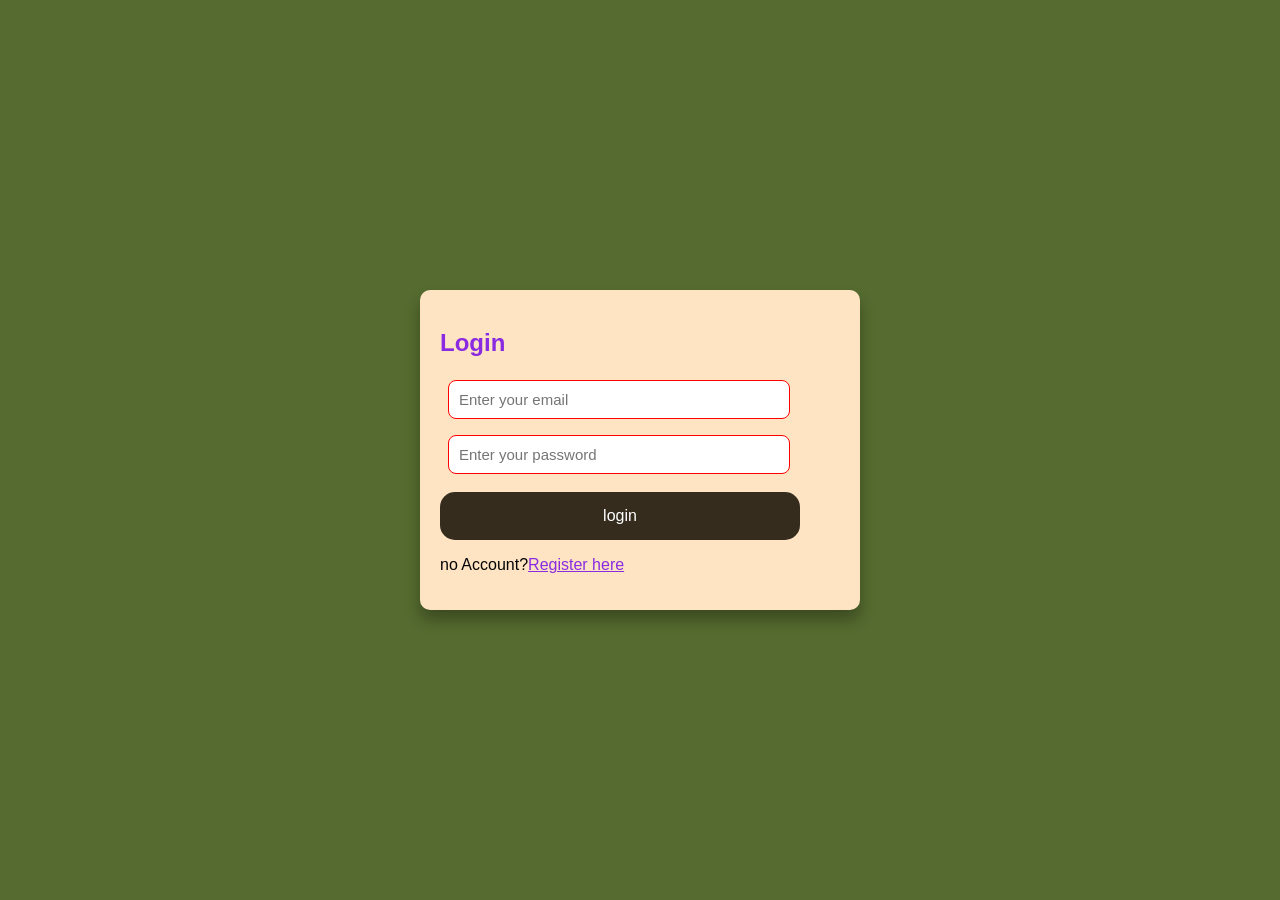
<file: index.html>
<!DOCTYPE html>
<html lang="en">
<head>
    <meta charset="UTF-8">
    <meta name="viewport" content="width=device-width, initial-scale=1.0">
    <title>Login-System</title>
    <link rel="stylesheet" href="style.css">
</head>
<body>
    <div class="container">
        <h2>Login</h2>
        <input type="email" id="email" placeholder="Enter your email">
        <input type="password" id="password" placeholder="Enter your password">
        <button onclick="login()">login</button>
        <p>no Account?<a href="register.hhtml">Register here</a></p>
        <div id="msg"></div>
    </div>
    <script src="script.js"></script>
</body>
</html>
</file>
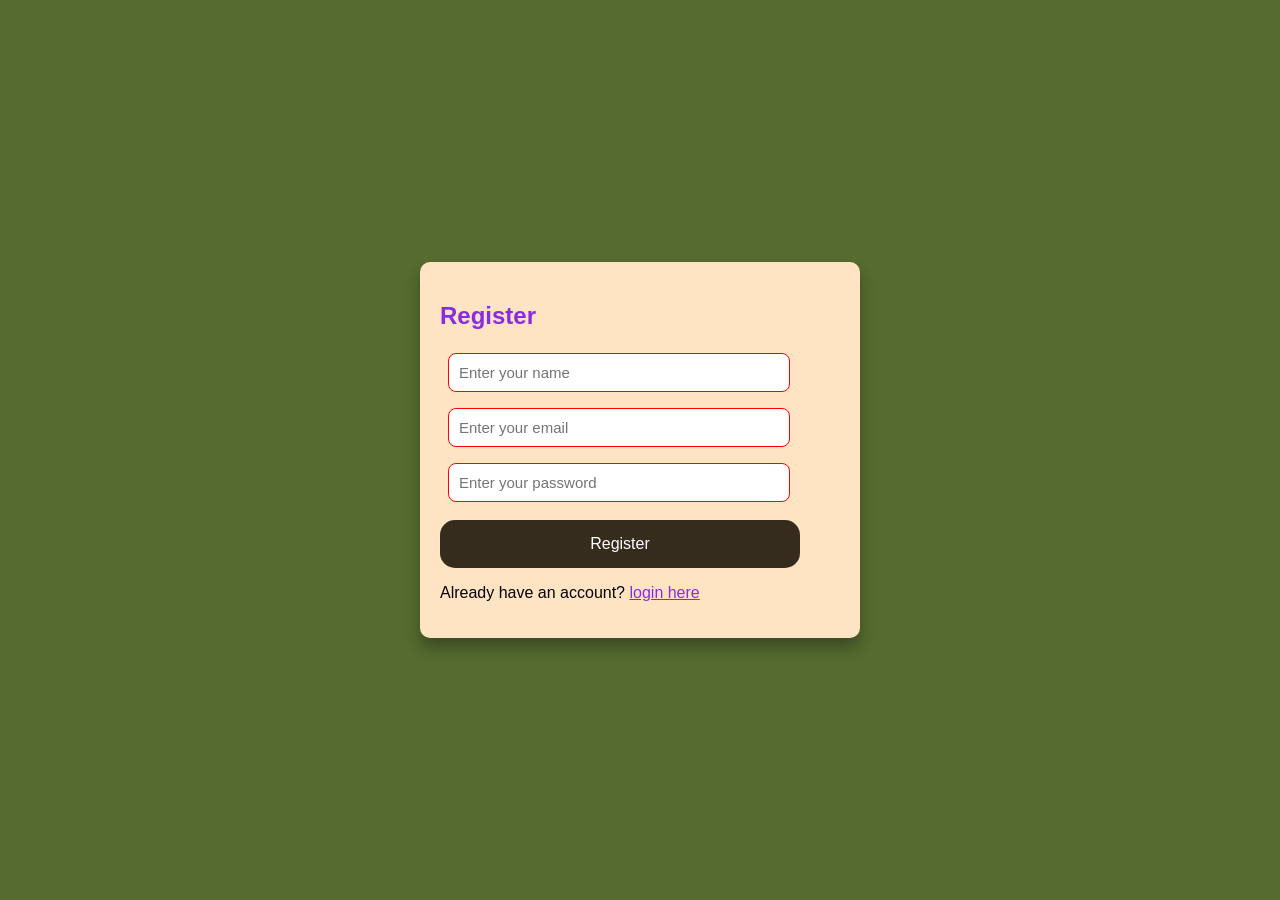
<file: register.html>
<!DOCTYPE html>
<html lang="en">
<head>
    <meta charset="UTF-8">
    <meta name="viewport" content="width=device-width, initial-scale=1.0">
    <title>Register</title>
    <link rel="stylesheet" href="style.css">
</head>
<body>
    <div class="container">
        <h2>Register</h2>
        <input type="text" id="name" placeholder="Enter your name">
        <input type="email" id="email" placeholder="Enter your email">
        <input type="password" id="password" placeholder="Enter your password">
        <button onclick="register()">Register</button>
        <p> Already have an account? <a href="index.html">login here</a></p>
        <div id="msg"></div>
</div>
    <script src="script.js"></script>
</body>
</html>
</file>
<file: style.css>
body{
    font-family: Arial, Helvetica, sans-serif;
    display: flex;
    background-color: darkolivegreen;
    height:100vh;
    margin:0;
    justify-content: center;
    align-items: center;

}

.container{
    color:rgb(3, 3, 3);
    background-color:bisque;
    width:400px;
    border-radius:10px;
    padding:20px;
    box-shadow:0 10px 15px rgba(0,0,0,0.3);
}
h2{
    color:blueviolet;
    margin-bottom:15px;
}
input{
    width:80%;
    padding:10px;
    font-size:15px;
    border-radius:8px;
    margin:8px;
    border: 1px solid red;

}
button{
    width:90%;
    border-radius:15px;
    border: none;
    color:white;
    background-color:rgb(54, 44, 30);
    cursor: pointer;
    margin-top: 10px;
    font-size:16px;
    padding:15px;
}
button:hover{
    background:cyan;
}
#msg{
    margin-top:10px;
    font-size:16px;
}
.success{
    color:green;
}
.error{
    color:red;
}
a{
    color:blueviolet;
}
</file>
